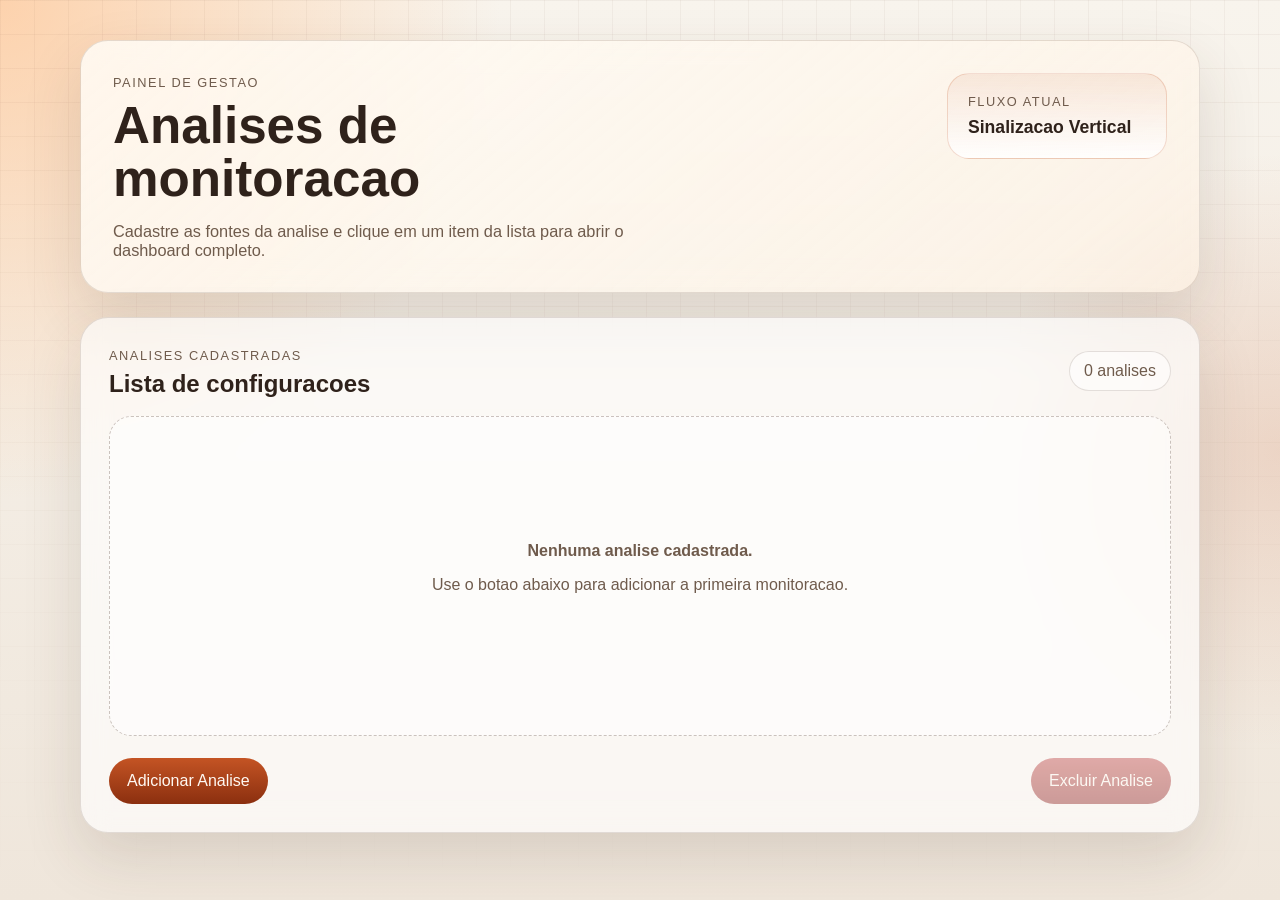
<file: static/index.html>
<!DOCTYPE html>
<html lang="pt-BR">
  <head>
    <meta charset="UTF-8" />
    <meta name="viewport" content="width=device-width, initial-scale=1.0" />
    <title>Painel de Gestao</title>
    <link rel="stylesheet" href="./styles.css" />
  </head>
  <body>
    <div class="app-backdrop"></div>
    <main class="app-shell">
      <header class="hero">
        <div>
          <p class="eyebrow">Painel de Gestao</p>
          <h1>Analises de monitoracao</h1>
          <p class="hero-copy">
            Cadastre as fontes da analise e clique em um item da lista para abrir o dashboard completo.
          </p>
        </div>
        <div class="hero-meta">
          <span class="meta-label">Fluxo atual</span>
          <strong>Sinalizacao Vertical</strong>
        </div>
      </header>

      <section class="panel">
        <div class="panel-header">
          <div>
            <p class="section-label">Analises cadastradas</p>
            <h2>Lista de configuracoes</h2>
          </div>
          <span class="counter" id="analysis-counter">0 analises</span>
        </div>

        <div class="analysis-list" id="analysis-list" aria-live="polite"></div>

        <div class="actions">
          <button class="action-button primary" id="add-analysis-button" type="button">Adicionar Analise</button>
          <button class="action-button danger" id="delete-analysis-button" type="button" disabled>
            Excluir Analise
          </button>
        </div>
      </section>
    </main>

    <dialog class="analysis-dialog" id="analysis-dialog">
      <form class="dialog-card dialog-card--wide" id="analysis-form" method="dialog">
        <div class="dialog-header">
          <div>
            <p class="section-label">Nova analise</p>
            <h2>Cadastrar monitoracao</h2>
          </div>
          <button class="icon-button" id="close-dialog-button" type="button" aria-label="Fechar">x</button>
        </div>

        <div class="source-stack">
          <section class="source-slot" data-slot="primary">
            <div class="source-slot-header">
              <div>
                <p class="section-label">Fonte obrigatoria</p>
                <h3>Link Principal</h3>
              </div>
            </div>
            <label class="field">
              <span>Link da fonte principal</span>
              <input
                data-slot-input="primary"
                type="url"
                inputmode="url"
                autocomplete="off"
                placeholder="Cole o link principal da analise"
                required
              />
            </label>
            <p class="helper-text">Essa fonte define o tipo de monitoracao e a base principal da analise.</p>
            <div class="status" data-slot-status="primary">
              Informe o link principal para iniciar a identificacao automatica.
            </div>
            <section class="preview-card source-preview" data-slot-preview="primary" hidden>
              <div class="preview-grid preview-grid--source">
                <div>
                  <span class="preview-label">Banco identificado</span>
                  <strong data-slot-database="primary">-</strong>
                </div>
                <div>
                  <span class="preview-label">Aba detectada</span>
                  <strong data-slot-tab="primary">-</strong>
                </div>
                <div>
                  <span class="preview-label">Tipo da fonte</span>
                  <strong data-slot-kind="primary">-</strong>
                </div>
                <div>
                  <span class="preview-label">Monitoracao</span>
                  <strong data-slot-monitoring="primary">-</strong>
                </div>
                <div>
                  <span class="preview-label">Rodovias</span>
                  <div class="tag-list" data-slot-roads="primary"></div>
                </div>
                <div>
                  <span class="preview-label">Registros validos</span>
                  <strong data-slot-rows="primary">-</strong>
                </div>
              </div>
            </section>
          </section>

          <section class="source-slot" data-slot="additional-1" hidden>
            <div class="source-slot-header">
              <div>
                <p class="section-label">Fonte adicional</p>
                <h3>Link Adicional 1</h3>
              </div>
              <button class="text-button" data-slot-remove="additional-1" type="button">Remover</button>
            </div>
            <label class="field">
              <span>Link adicional</span>
              <input
                data-slot-input="additional-1"
                type="url"
                inputmode="url"
                autocomplete="off"
                placeholder="Cole um link adicional"
              />
            </label>
            <p class="helper-text">Use para vincular fontes como a aba de Medicao ou outra planilha auxiliar.</p>
            <div class="status" data-slot-status="additional-1">
              Cole um link adicional para identificar a fonte.
            </div>
            <section class="preview-card source-preview" data-slot-preview="additional-1" hidden>
              <div class="preview-grid preview-grid--source">
                <div>
                  <span class="preview-label">Banco identificado</span>
                  <strong data-slot-database="additional-1">-</strong>
                </div>
                <div>
                  <span class="preview-label">Aba detectada</span>
                  <strong data-slot-tab="additional-1">-</strong>
                </div>
                <div>
                  <span class="preview-label">Tipo da fonte</span>
                  <strong data-slot-kind="additional-1">-</strong>
                </div>
                <div>
                  <span class="preview-label">Monitoracao relacionada</span>
                  <strong data-slot-monitoring="additional-1">-</strong>
                </div>
                <div>
                  <span class="preview-label">Rodovias</span>
                  <div class="tag-list" data-slot-roads="additional-1"></div>
                </div>
                <div>
                  <span class="preview-label">Registros validos</span>
                  <strong data-slot-rows="additional-1">-</strong>
                </div>
              </div>
            </section>
          </section>

          <section class="source-slot" data-slot="additional-2" hidden>
            <div class="source-slot-header">
              <div>
                <p class="section-label">Fonte adicional</p>
                <h3>Link Adicional 2</h3>
              </div>
              <button class="text-button" data-slot-remove="additional-2" type="button">Remover</button>
            </div>
            <label class="field">
              <span>Link adicional</span>
              <input
                data-slot-input="additional-2"
                type="url"
                inputmode="url"
                autocomplete="off"
                placeholder="Cole um segundo link adicional"
              />
            </label>
            <p class="helper-text">Opcional. Pode ser usado para uma segunda fonte complementar.</p>
            <div class="status" data-slot-status="additional-2">
              Cole um link adicional para identificar a fonte.
            </div>
            <section class="preview-card source-preview" data-slot-preview="additional-2" hidden>
              <div class="preview-grid preview-grid--source">
                <div>
                  <span class="preview-label">Banco identificado</span>
                  <strong data-slot-database="additional-2">-</strong>
                </div>
                <div>
                  <span class="preview-label">Aba detectada</span>
                  <strong data-slot-tab="additional-2">-</strong>
                </div>
                <div>
                  <span class="preview-label">Tipo da fonte</span>
                  <strong data-slot-kind="additional-2">-</strong>
                </div>
                <div>
                  <span class="preview-label">Monitoracao relacionada</span>
                  <strong data-slot-monitoring="additional-2">-</strong>
                </div>
                <div>
                  <span class="preview-label">Rodovias</span>
                  <div class="tag-list" data-slot-roads="additional-2"></div>
                </div>
                <div>
                  <span class="preview-label">Registros validos</span>
                  <strong data-slot-rows="additional-2">-</strong>
                </div>
              </div>
            </section>
          </section>
        </div>

        <button class="action-button secondary add-source-button" id="add-source-button" type="button">
          Adicionar Link Adicional
        </button>

        <div class="status" id="form-status">
          Confirme as fontes identificadas antes de salvar a analise.
        </div>

        <div class="dialog-actions">
          <button class="action-button secondary" id="cancel-dialog-button" type="button">Cancelar</button>
          <button class="action-button primary" id="confirm-analysis-button" type="submit" disabled>OK</button>
        </div>
      </form>
    </dialog>

    <dialog class="analysis-dialog" id="delete-dialog">
      <form class="dialog-card" id="delete-form" method="dialog">
        <div class="dialog-header">
          <div>
            <p class="section-label">Excluir analises</p>
            <h2>Selecione o que remover</h2>
          </div>
          <button class="icon-button" id="close-delete-dialog-button" type="button" aria-label="Fechar">x</button>
        </div>

        <div class="checkbox-list" id="delete-list"></div>

        <div class="dialog-actions">
          <button class="action-button secondary" id="cancel-delete-button" type="button">Cancelar</button>
          <button class="action-button danger" id="confirm-delete-button" type="submit" disabled>Excluir Selecionadas</button>
        </div>
      </form>
    </dialog>

    <template id="analysis-item-template">
      <article class="analysis-card analysis-card--link" tabindex="0">
        <div class="analysis-topline">
          <span class="analysis-type"></span>
          <span class="analysis-date"></span>
        </div>
        <h3 class="analysis-name"></h3>
        <p class="analysis-link"></p>
        <div class="tag-list analysis-roads"></div>
        <div class="source-strip source-strip--compact analysis-sources"></div>
      </article>
    </template>

    <script type="module" src="./app.js"></script>
  </body>
</html>
</file>
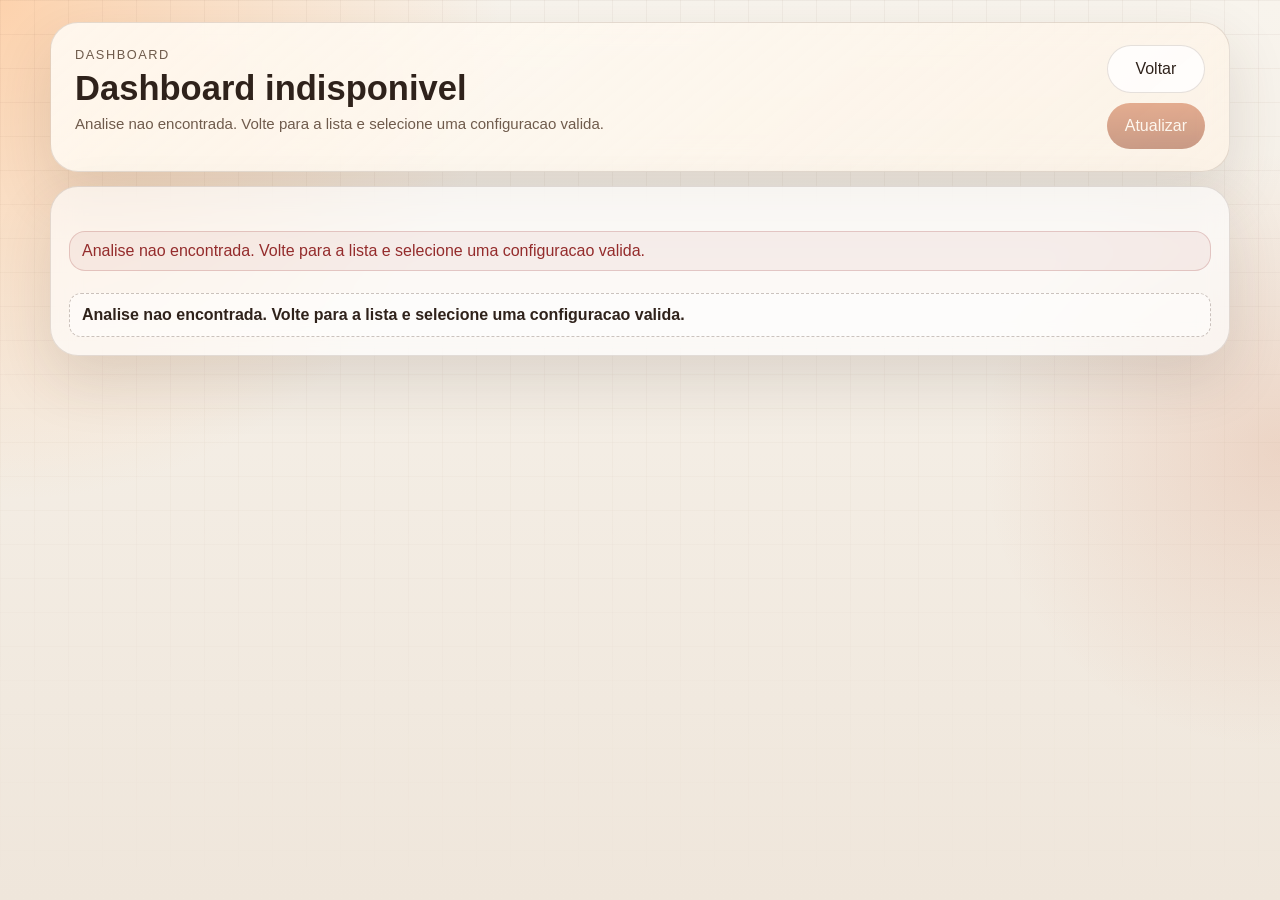
<file: static/dashboard.html>
<!DOCTYPE html>
<html lang="pt-BR">
  <head>
    <meta charset="UTF-8" />
    <meta name="viewport" content="width=device-width, initial-scale=1.0" />
    <title>Dashboard de Analise</title>
    <link rel="stylesheet" href="./styles.css" />
  </head>
  <body>
    <div class="app-backdrop"></div>
    <main class="app-shell app-shell--dashboard">
      <header class="hero hero--compact">
        <div>
          <p class="eyebrow">Dashboard</p>
          <h1 id="dashboard-title">Carregando analise...</h1>
          <p class="hero-copy" id="dashboard-subtitle">Aguarde enquanto os dados sao consolidados.</p>
        </div>
        <div class="hero-meta hero-meta--stack">
          <button class="action-button secondary" id="back-button" type="button">Voltar</button>
          <button class="action-button primary" id="refresh-button" type="button">Atualizar</button>
        </div>
      </header>

      <section class="panel">
        <div class="source-strip" id="dashboard-sources"></div>
        <div class="tag-list" id="dashboard-roads"></div>
        <div class="issue-list" id="dashboard-issues"></div>
        <div class="status" id="dashboard-status">Carregando dashboard...</div>
        <div class="accordion-stack" id="dashboard-content"></div>
      </section>
    </main>

    <dialog class="analysis-dialog" id="drilldown-dialog">
      <div class="dialog-card">
        <div class="dialog-header">
          <div>
            <p class="section-label">Detalhamento</p>
            <h2 id="drilldown-title">-</h2>
          </div>
          <button class="icon-button" id="close-drilldown-button" type="button" aria-label="Fechar">x</button>
        </div>
        <div class="status status--compact" id="drilldown-total">-</div>
        <div class="drilldown-groups" id="drilldown-groups"></div>
      </div>
    </dialog>

    <script type="module" src="./dashboard.js"></script>
  </body>
</html>
</file>
<file: static/styles.css>
:root {
  --bg: #f3efe7;
  --bg-soft: rgba(255, 255, 255, 0.64);
  --card: rgba(255, 251, 244, 0.82);
  --card-strong: #fffaf0;
  --border: rgba(73, 47, 34, 0.14);
  --border-strong: rgba(73, 47, 34, 0.28);
  --text: #2f221b;
  --text-soft: #6f5b4c;
  --accent: #c45424;
  --accent-strong: #8b2f0f;
  --danger: #942c2c;
  --success: #236245;
  --shadow: 0 24px 60px rgba(73, 47, 34, 0.14);
  --radius-xl: 28px;
  --radius-lg: 22px;
  --radius-md: 16px;
  --radius-sm: 999px;
}

* {
  box-sizing: border-box;
}

html,
body {
  min-height: 100%;
}

body {
  margin: 0;
  font-family: Bahnschrift, "Trebuchet MS", sans-serif;
  color: var(--text);
  background:
    radial-gradient(circle at top left, rgba(255, 196, 146, 0.7), transparent 32%),
    radial-gradient(circle at right center, rgba(196, 84, 36, 0.16), transparent 22%),
    linear-gradient(180deg, #f8f4ed 0%, #efe6db 100%);
}

.app-backdrop {
  position: fixed;
  inset: 0;
  background-image:
    linear-gradient(rgba(113, 72, 52, 0.06) 1px, transparent 1px),
    linear-gradient(90deg, rgba(113, 72, 52, 0.06) 1px, transparent 1px);
  background-size: 34px 34px;
  mask-image: linear-gradient(180deg, rgba(0, 0, 0, 0.9), transparent);
  pointer-events: none;
}

.app-shell {
  position: relative;
  width: min(1120px, calc(100% - 32px));
  margin: 0 auto;
  padding: 40px 0 56px;
}

.hero,
.panel,
.dialog-card,
.analysis-card {
  backdrop-filter: blur(14px);
}

.hero {
  display: grid;
  grid-template-columns: 1.4fr minmax(200px, 280px);
  gap: 24px;
  padding: 32px;
  border: 1px solid var(--border);
  border-radius: var(--radius-xl);
  background: linear-gradient(140deg, rgba(255, 251, 244, 0.88), rgba(255, 243, 229, 0.62));
  box-shadow: var(--shadow);
  animation: slide-up 480ms ease-out both;
}

.eyebrow,
.section-label,
.meta-label,
.preview-label {
  display: inline-block;
  margin: 0;
  font-size: 0.8rem;
  letter-spacing: 0.12em;
  text-transform: uppercase;
  color: var(--text-soft);
}

.hero h1,
.panel h2,
.dialog-card h2,
.analysis-card h3 {
  margin: 8px 0 0;
  line-height: 1.04;
  font-weight: 700;
}

.hero h1 {
  font-size: clamp(2.2rem, 4vw, 4rem);
  max-width: 10ch;
}

.hero-copy {
  max-width: 58ch;
  margin: 16px 0 0;
  font-size: 1.02rem;
  color: var(--text-soft);
}

.hero-meta {
  align-self: start;
  justify-self: end;
  display: grid;
  gap: 8px;
  min-width: 220px;
  padding: 20px;
  border-radius: var(--radius-lg);
  background: linear-gradient(180deg, rgba(196, 84, 36, 0.09), rgba(255, 255, 255, 0.88));
  border: 1px solid rgba(196, 84, 36, 0.2);
}

.hero-meta strong {
  font-size: 1.1rem;
}

.panel {
  margin-top: 24px;
  padding: 28px;
  border: 1px solid var(--border);
  border-radius: var(--radius-xl);
  background: var(--bg-soft);
  box-shadow: var(--shadow);
  animation: slide-up 520ms ease-out 80ms both;
}

.panel-header,
.actions,
.dialog-header,
.dialog-actions,
.analysis-topline {
  display: flex;
  align-items: center;
  justify-content: space-between;
  gap: 16px;
}

.panel-header {
  margin-bottom: 20px;
}

.counter {
  padding: 10px 14px;
  border-radius: var(--radius-sm);
  border: 1px solid var(--border);
  color: var(--text-soft);
  background: rgba(255, 255, 255, 0.56);
}

.analysis-list {
  display: grid;
  gap: 14px;
  min-height: 320px;
}

.empty-state {
  display: grid;
  place-items: center;
  padding: 48px 18px;
  border: 1px dashed var(--border-strong);
  border-radius: var(--radius-lg);
  background: rgba(255, 255, 255, 0.52);
  text-align: center;
  color: var(--text-soft);
}

.analysis-card {
  width: 100%;
  padding: 20px;
  border: 1px solid transparent;
  border-radius: var(--radius-lg);
  background: var(--card);
  box-shadow: 0 12px 28px rgba(73, 47, 34, 0.08);
  cursor: pointer;
  transition:
    transform 160ms ease,
    border-color 160ms ease,
    background 160ms ease,
    box-shadow 160ms ease;
  animation: slide-up 440ms ease-out both;
}

.analysis-card:hover,
.analysis-card:focus-visible {
  transform: translateY(-1px);
  border-color: rgba(196, 84, 36, 0.28);
  outline: none;
}

.analysis-card.is-selected {
  border-color: rgba(196, 84, 36, 0.42);
  background: linear-gradient(180deg, rgba(255, 249, 240, 0.95), rgba(255, 238, 220, 0.72));
  box-shadow: 0 18px 32px rgba(196, 84, 36, 0.14);
}

.analysis-type {
  color: var(--accent-strong);
  font-weight: 700;
}

.analysis-date,
.analysis-link {
  color: var(--text-soft);
}

.analysis-link {
  margin: 10px 0 0;
  word-break: break-all;
}

.tag-list {
  display: flex;
  flex-wrap: wrap;
  gap: 10px;
  margin-top: 14px;
}

.tag {
  padding: 8px 12px;
  border: 1px solid rgba(35, 98, 69, 0.2);
  border-radius: var(--radius-sm);
  color: var(--success);
  background: rgba(35, 98, 69, 0.08);
  font-size: 0.92rem;
  font-weight: 700;
}

.actions {
  margin-top: 22px;
}

.action-button,
.icon-button,
.field input {
  font: inherit;
}

.action-button {
  border: 0;
  border-radius: var(--radius-sm);
  padding: 14px 18px;
  cursor: pointer;
  transition:
    transform 160ms ease,
    opacity 160ms ease,
    background 160ms ease;
}

.action-button:hover:not(:disabled),
.icon-button:hover,
.action-button:focus-visible,
.icon-button:focus-visible {
  transform: translateY(-1px);
  outline: none;
}

.action-button:disabled {
  cursor: not-allowed;
  opacity: 0.45;
}

.action-button.primary {
  color: #fff9f3;
  background: linear-gradient(180deg, var(--accent), var(--accent-strong));
}

.action-button.secondary {
  color: var(--text);
  background: rgba(255, 255, 255, 0.78);
  border: 1px solid var(--border);
}

.action-button.danger {
  color: #fff9f3;
  background: linear-gradient(180deg, #bf4a4a, var(--danger));
}

.analysis-dialog {
  border: 0;
  padding: 0;
  width: min(720px, calc(100% - 24px));
  border-radius: var(--radius-xl);
  background: transparent;
}

.analysis-dialog::backdrop {
  background: rgba(38, 24, 17, 0.4);
  backdrop-filter: blur(8px);
}

.dialog-card {
  display: grid;
  gap: 18px;
  padding: 28px;
  border: 1px solid var(--border);
  border-radius: var(--radius-xl);
  background: var(--card-strong);
  box-shadow: var(--shadow);
}

.icon-button {
  width: 44px;
  height: 44px;
  border: 1px solid var(--border);
  border-radius: 50%;
  color: var(--text);
  background: rgba(255, 255, 255, 0.72);
  cursor: pointer;
  font-size: 1.4rem;
  line-height: 1;
}

.field {
  display: grid;
  gap: 8px;
}

.field span {
  font-weight: 700;
}

.field input {
  width: 100%;
  padding: 15px 16px;
  border: 1px solid var(--border);
  border-radius: var(--radius-md);
  background: rgba(255, 255, 255, 0.82);
  color: var(--text);
}

.field input:focus {
  outline: 2px solid rgba(196, 84, 36, 0.24);
  border-color: rgba(196, 84, 36, 0.34);
}

.status {
  min-height: 54px;
  padding: 14px 16px;
  border-radius: var(--radius-md);
  border: 1px solid var(--border);
  background: rgba(255, 248, 239, 0.72);
  color: var(--text-soft);
}

.status.is-loading {
  border-color: rgba(196, 84, 36, 0.24);
  color: var(--accent-strong);
}

.status.is-error {
  border-color: rgba(148, 44, 44, 0.2);
  color: var(--danger);
  background: rgba(148, 44, 44, 0.06);
}

.status.is-success {
  border-color: rgba(35, 98, 69, 0.18);
  color: var(--success);
  background: rgba(35, 98, 69, 0.06);
}

.preview-card {
  padding: 20px;
  border: 1px solid var(--border);
  border-radius: var(--radius-lg);
  background: rgba(255, 255, 255, 0.74);
}

.preview-grid {
  display: grid;
  gap: 18px;
  grid-template-columns: repeat(2, minmax(0, 1fr));
}

.preview-grid strong {
  display: block;
  margin-top: 8px;
  font-size: 1.08rem;
}

@keyframes slide-up {
  from {
    opacity: 0;
    transform: translateY(14px);
  }
  to {
    opacity: 1;
    transform: translateY(0);
  }
}

@media (max-width: 860px) {
  .hero,
  .preview-grid {
    grid-template-columns: 1fr;
  }

  .hero-meta {
    justify-self: start;
  }
}

@media (max-width: 640px) {
  .app-shell {
    width: min(100% - 20px, 1120px);
    padding-top: 20px;
  }

  .hero,
  .panel,
  .dialog-card {
    padding: 20px;
  }

  .actions,
  .dialog-actions {
    flex-direction: column;
  }

  .action-button {
    width: 100%;
  }
}

.dashboard-panel {
  margin-top: 24px;
}

.dashboard-empty,
.empty-inline {
  padding: 28px;
  border: 1px dashed var(--border-strong);
  border-radius: var(--radius-lg);
  background: rgba(255, 255, 255, 0.48);
  color: var(--text-soft);
}

.dashboard-empty strong,
.empty-inline strong {
  display: block;
  color: var(--text);
}

.dashboard-view {
  display: grid;
  gap: 18px;
}

.dashboard-header {
  display: flex;
  align-items: start;
  justify-content: space-between;
  gap: 16px;
}

.dashboard-subtitle {
  margin: 10px 0 0;
  color: var(--text-soft);
}

.source-strip {
  display: flex;
  flex-wrap: wrap;
  gap: 10px;
}

.source-strip--compact {
  margin-top: 14px;
}

.source-pill {
  padding: 9px 12px;
  border-radius: var(--radius-sm);
  border: 1px solid rgba(73, 47, 34, 0.14);
  background: rgba(255, 255, 255, 0.72);
  color: var(--text-soft);
  font-size: 0.9rem;
}

.issue-list {
  display: grid;
  gap: 10px;
}

.issue-banner {
  padding: 14px 16px;
  border-radius: var(--radius-md);
  border: 1px solid rgba(196, 84, 36, 0.18);
  background: rgba(196, 84, 36, 0.08);
  color: var(--accent-strong);
}

.issue-banner--error {
  border-color: rgba(148, 44, 44, 0.18);
  background: rgba(148, 44, 44, 0.08);
  color: var(--danger);
}

.summary-grid {
  display: grid;
  grid-template-columns: repeat(auto-fit, minmax(180px, 1fr));
  gap: 14px;
}

.dashboard-sections {
  display: grid;
  gap: 16px;
}

.section-card,
.subsection-card,
.source-slot {
  padding: 20px;
  border-radius: var(--radius-lg);
  border: 1px solid var(--border);
  background: rgba(255, 255, 255, 0.56);
}

.section-card-header,
.source-slot-header {
  display: flex;
  align-items: start;
  justify-content: space-between;
  gap: 16px;
}

.section-card-header h3,
.source-slot-header h3,
.subsection-card h4,
.metric-group h5,
.drilldown-group h4 {
  margin: 8px 0 0;
}

.metric-list {
  display: grid;
  gap: 12px;
}

.metric-item {
  display: flex;
  align-items: start;
  justify-content: space-between;
  gap: 16px;
  padding: 15px 16px;
  border-radius: var(--radius-md);
  border: 1px solid rgba(73, 47, 34, 0.1);
  background: rgba(255, 251, 244, 0.84);
}

.metric-item-button {
  width: 100%;
  font: inherit;
  text-align: left;
  cursor: pointer;
  transition:
    transform 160ms ease,
    border-color 160ms ease,
    box-shadow 160ms ease;
}

.metric-item-button:hover,
.metric-item-button:focus-visible {
  transform: translateY(-1px);
  border-color: rgba(196, 84, 36, 0.3);
  box-shadow: 0 12px 24px rgba(196, 84, 36, 0.08);
  outline: none;
}

.metric-item--summary {
  min-height: 132px;
  flex-direction: column;
  justify-content: space-between;
}

.metric-item-copy {
  display: grid;
  gap: 6px;
  color: var(--text-soft);
}

.metric-item-copy strong {
  color: var(--text);
}

.metric-value {
  color: var(--accent-strong);
  font-size: 1.25rem;
  font-weight: 700;
  white-space: nowrap;
}

.subsection-grid {
  display: grid;
  grid-template-columns: repeat(auto-fit, minmax(260px, 1fr));
  gap: 14px;
}

.subsection-card {
  display: grid;
  gap: 14px;
}

.grouped-list {
  display: grid;
  gap: 14px;
}

.metric-group {
  display: grid;
  gap: 10px;
}

.dialog-card--wide {
  width: min(920px, calc(100vw - 24px));
}

.source-stack {
  display: grid;
  gap: 16px;
}

.helper-text {
  margin: -4px 0 0;
  color: var(--text-soft);
  font-size: 0.95rem;
}

.text-button {
  border: 0;
  padding: 0;
  color: var(--accent-strong);
  background: transparent;
  font: inherit;
  font-weight: 700;
  cursor: pointer;
}

.text-button:hover,
.text-button:focus-visible {
  text-decoration: underline;
  outline: none;
}

.add-source-button {
  justify-self: start;
}

.preview-grid--source {
  grid-template-columns: repeat(2, minmax(0, 1fr));
}

.checkbox-list,
.drilldown-groups {
  display: grid;
  gap: 12px;
}

.checkbox-row {
  display: flex;
  align-items: start;
  gap: 14px;
  padding: 14px 16px;
  border-radius: var(--radius-md);
  border: 1px solid var(--border);
  background: rgba(255, 255, 255, 0.66);
}

.checkbox-row input {
  margin-top: 4px;
}

.checkbox-content {
  display: grid;
  gap: 4px;
  color: var(--text-soft);
}

.checkbox-content strong {
  color: var(--text);
}

.status--compact {
  min-height: 0;
}

.drilldown-group {
  padding: 18px;
  border-radius: var(--radius-md);
  border: 1px solid var(--border);
  background: rgba(255, 255, 255, 0.62);
}

.drilldown-list {
  display: grid;
  gap: 8px;
  margin: 12px 0 0;
  padding-left: 18px;
}

@media (max-width: 860px) {
  .preview-grid--source,
  .subsection-grid {
    grid-template-columns: 1fr;
  }
}

@media (max-width: 640px) {
  .dashboard-header,
  .section-card-header,
  .source-slot-header,
  .metric-item {
    flex-direction: column;
  }

  .metric-value {
    white-space: normal;
  }
}

.app-shell--dashboard {
  width: min(1180px, calc(100% - 28px));
  padding-top: 22px;
}

.hero--compact {
  grid-template-columns: 1fr auto;
  gap: 16px;
  padding: 22px 24px;
}

.hero--compact h1 {
  max-width: none;
  font-size: clamp(1.5rem, 2.7vw, 2.5rem);
}

.hero--compact .hero-copy {
  margin-top: 8px;
  font-size: 0.94rem;
  max-width: 72ch;
}

.hero-meta--stack {
  display: flex;
  flex-direction: column;
  gap: 10px;
  align-self: center;
  min-width: 0;
  padding: 0;
  border: 0;
  background: transparent;
}

.app-shell--dashboard .panel {
  margin-top: 14px;
  padding: 18px;
}

#dashboard-sources {
  margin-bottom: 6px;
}

#dashboard-roads {
  margin: 8px 0;
}

#dashboard-status {
  min-height: 0;
  margin-top: 10px;
  padding: 10px 12px;
}

.accordion-stack {
  display: grid;
  gap: 10px;
  margin-top: 12px;
}

.accordion-item {
  border: 1px solid var(--border);
  border-radius: 14px;
  background: rgba(255, 255, 255, 0.7);
  overflow: hidden;
}

.accordion-item[open] {
  background: rgba(255, 255, 255, 0.82);
}

.accordion-summary {
  list-style: none;
  display: flex;
  align-items: center;
  justify-content: space-between;
  gap: 14px;
  padding: 12px 14px;
  cursor: pointer;
  user-select: none;
}

.accordion-summary::-webkit-details-marker {
  display: none;
}

.accordion-summary::marker {
  content: "";
}

.accordion-summary::before {
  content: "▸";
  color: var(--accent-strong);
  font-size: 0.92rem;
  transition: transform 160ms ease;
}

.accordion-item[open] > .accordion-summary::before {
  transform: rotate(90deg);
}

.accordion-heading {
  display: flex;
  align-items: center;
  gap: 8px;
  min-width: 0;
}

.accordion-heading h3 {
  margin: 0;
  font-size: 1rem;
}

.accordion-meta {
  color: var(--text-soft);
  font-size: 0.86rem;
  white-space: nowrap;
}

.accordion-body {
  padding: 0 14px 14px;
  border-top: 1px solid rgba(73, 47, 34, 0.09);
}

.metric-column {
  display: grid;
  gap: 8px;
  margin-top: 10px;
}

.metric-row,
.metric-row--button {
  display: grid;
  grid-template-columns: 1fr auto;
  align-items: center;
  gap: 10px;
  width: 100%;
  padding: 10px 12px;
  border: 1px solid rgba(73, 47, 34, 0.1);
  border-radius: 12px;
  background: rgba(255, 251, 244, 0.88);
}

.metric-row--button {
  color: inherit;
  font: inherit;
  text-align: left;
  cursor: pointer;
  transition:
    transform 120ms ease,
    border-color 120ms ease,
    background 120ms ease;
}

.metric-row--button:hover,
.metric-row--button:focus-visible {
  outline: none;
  transform: translateY(-1px);
  border-color: rgba(196, 84, 36, 0.3);
  background: rgba(255, 246, 236, 0.92);
}

.metric-row__label {
  display: grid;
  gap: 3px;
  min-width: 0;
}

.metric-row__label strong {
  color: var(--text);
  font-weight: 700;
}

.metric-row__detail {
  color: var(--text-soft);
  font-size: 0.88rem;
}

.metric-row__value {
  color: var(--accent-strong);
  font-weight: 700;
  white-space: nowrap;
}

.subsection-stack,
.group-stack {
  display: grid;
  gap: 8px;
  margin-top: 10px;
}

.subsection-accordion .accordion-summary,
.group-accordion .accordion-summary {
  padding: 10px 12px;
}

.group-accordion .accordion-body {
  padding: 0 12px 12px;
}

.issue-list {
  margin-top: 8px;
}

.empty-inline {
  margin-top: 10px;
  padding: 12px;
  border-radius: 12px;
}

.status--compact {
  padding: 10px 12px;
}

.drilldown-group {
  padding: 12px 14px;
}

.drilldown-list {
  margin: 8px 0 0;
}

@media (max-width: 860px) {
  .hero--compact {
    grid-template-columns: 1fr;
  }

  .hero-meta--stack {
    flex-direction: row;
    justify-content: flex-start;
  }
}

@media (max-width: 640px) {
  .app-shell--dashboard .panel {
    padding: 14px;
  }

  .hero-meta--stack {
    flex-direction: column;
  }

  .accordion-summary {
    align-items: flex-start;
  }

  .metric-row,
  .metric-row--button {
    grid-template-columns: 1fr;
  }

  .metric-row__value {
    white-space: normal;
  }
}
</file>
